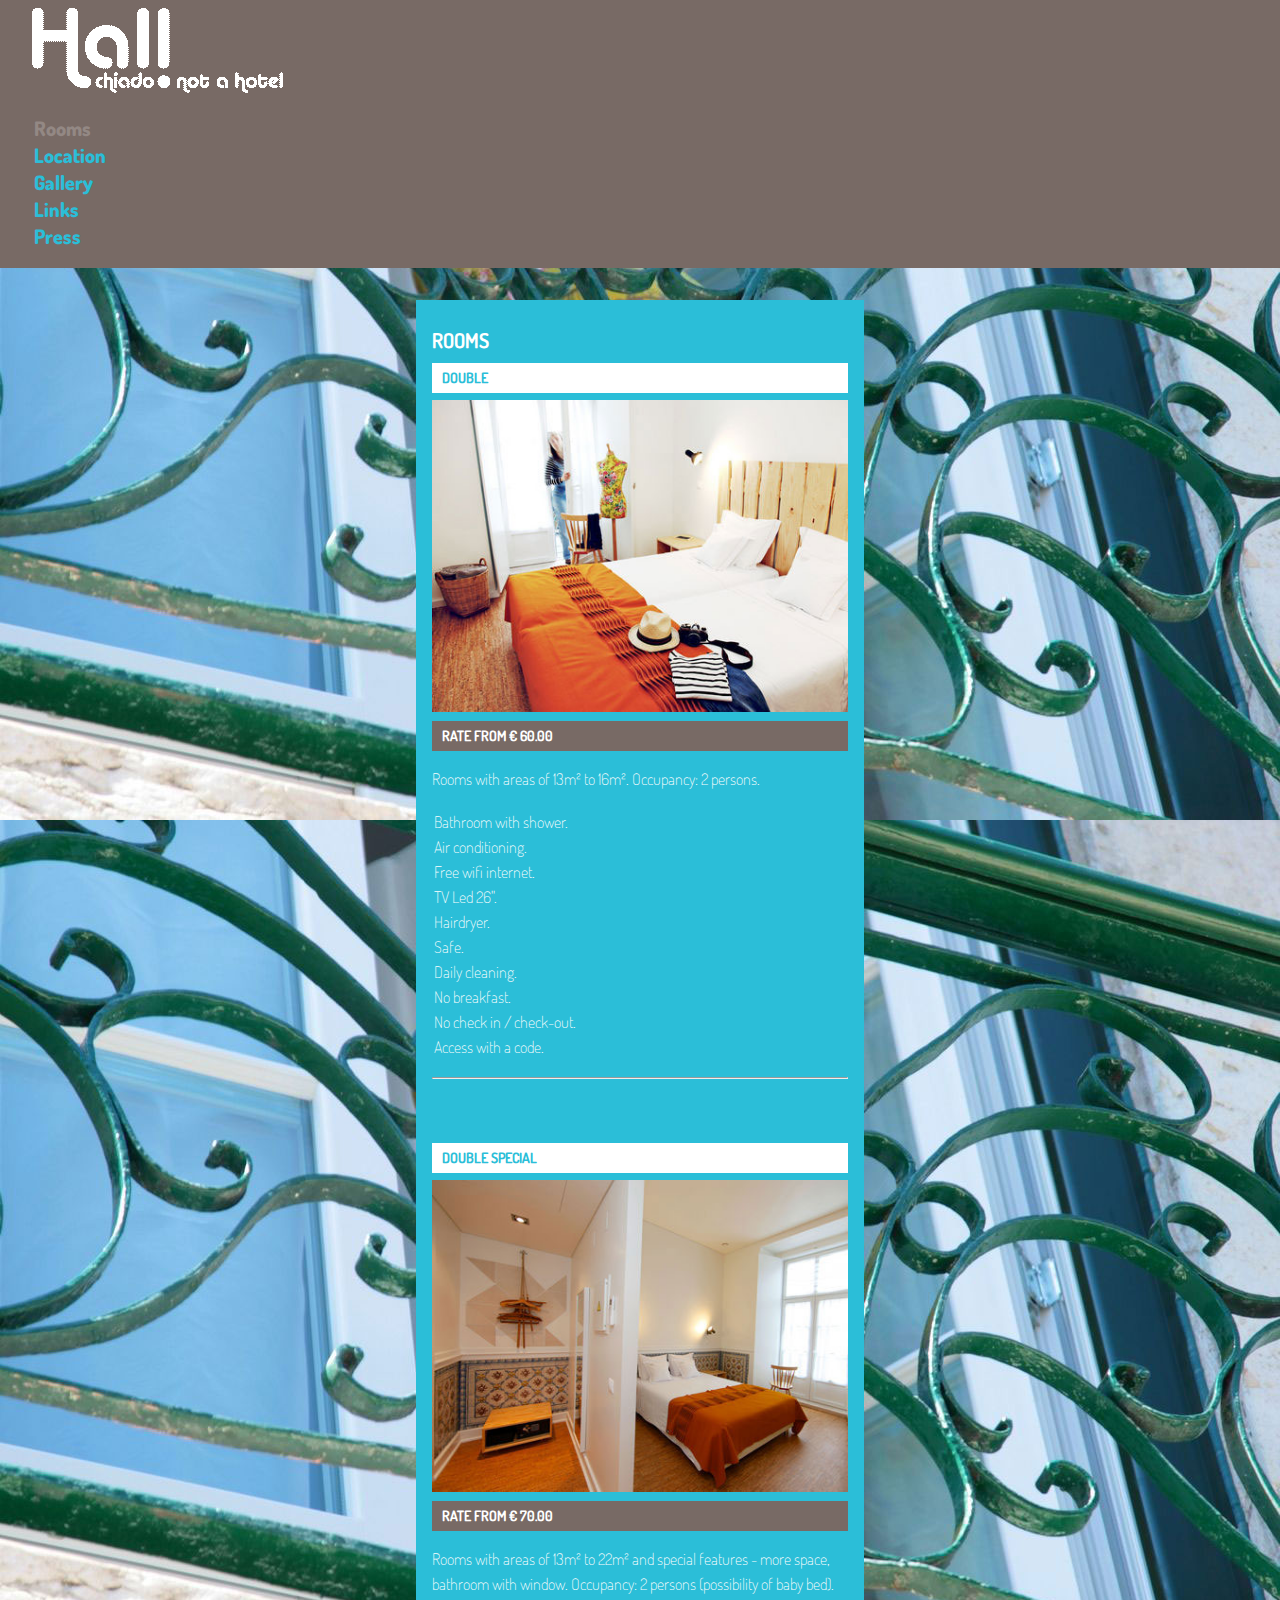
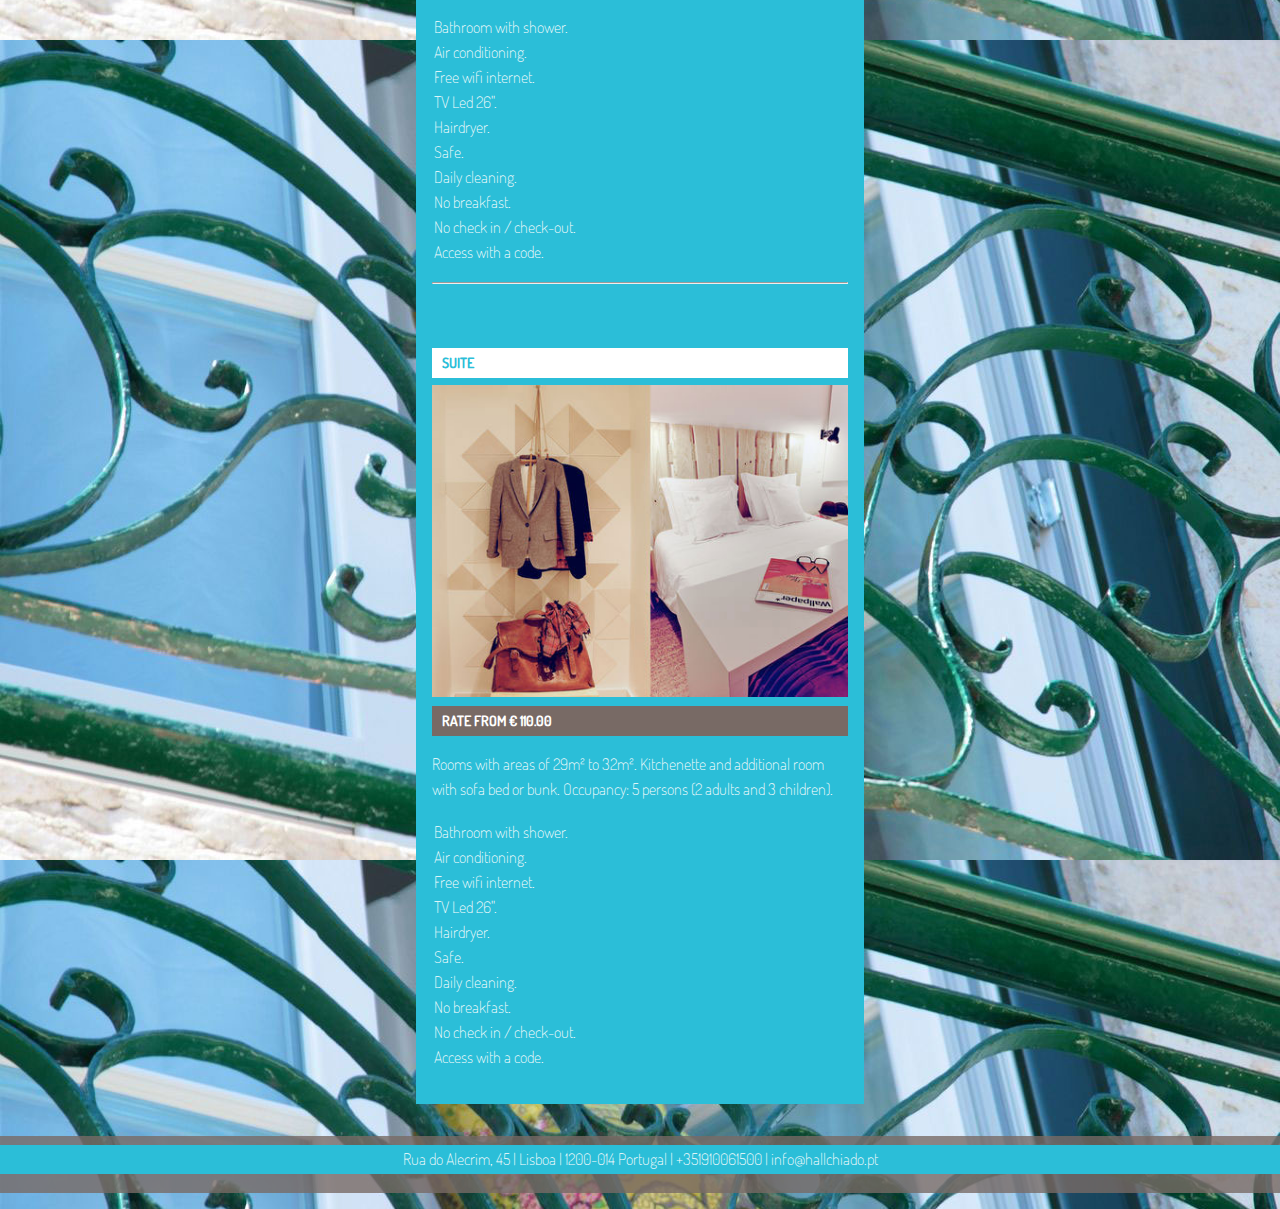
<file: hall-hotel-Cato/hall-hotel/index.html>
<!DOCTYPE html>
<html>
    <head>
        <link rel="stylesheet" href="style/normalize.css">
        <link rel="stylesheet" href="style/style.css">
        <meta charset="UTF-8">
        <title>Hall-Hotel</title>
    </head>
    <body>
        <header>
            <img src="img/logo.gif" alt="Hall-Hotel Logo">
            <nav>
                <ul id="navigation">
                    <li><a id="Rooms" href="">Rooms</a></li>
                    <li><a href="">Location</a></li>
                    <li><a href="">Gallery</a></li>
                    <li><a href="">Links</a></li>
                    <li><a href="">Press</a></li>
                </ul>
            </nav>
        </header>
        <main>
            <h1>ROOMS</h1>
            <section>
               
                <h2>DOUBLE</h2>
                <img src="img/double.jpg" alt="Double room">
                <h3>RATE FROM € 60.00 </h3>
                <p>Rooms with areas of 13m&sup2; to 16m&sup2;. Occupancy: 2 persons.</p>
                <ul>
                    <li>Bathroom with shower.</li>
                    <li>Air conditioning.</li>
                    <li>Free wifi internet.</li>
                    <li>TV Led 26''.</li>
                    <li>Hairdryer.</li>
                    <li>Safe.</li>
                    <li>Daily cleaning.</li>
                    <li>No breakfast.</li>
                    <li>No check in / check-out.</li>
                    <li>Access with a code.</li>
                </ul>
                <hr>
            </section>

            <section>
                <h2>DOUBLE SPECIAL</h2>
                <img src="img/double-special.jpg" alt="double-special room">
                <h3>RATE FROM € 70.00 </h3>
                <p>Rooms with areas of 13m&sup2; to 22m&sup2; and special features - more space, bathroom with window. Occupancy: 2 persons (possibility of baby bed).</p>
                <ul>
                    <li>Bathroom with shower.</li>
                    <li>Air conditioning.</li>
                    <li>Free wifi internet.</li>
                    <li>TV Led 26''.</li>
                    <li>Hairdryer.</li>
                    <li>Safe.</li>
                    <li>Daily cleaning.</li>
                    <li>No breakfast.</li>
                    <li>No check in / check-out.</li>
                    <li>Access with a code.</li>
                </ul>
                <hr>
            </section>

            <section>
                <h2>SUITE</h2>
                <img src="img/suite.jpg" alt="Suite">
                <h3>RATE FROM € 110.00 </h3>
                <p>Rooms with areas of 29m&sup2; to 32m&sup2;. Kitchenette and additional room with sofa bed or bunk. Occupancy: 5 persons (2 adults and 3 children).</p>
                <ul>
                    <li>Bathroom with shower.</li>
                    <li>Air conditioning.</li>
                    <li>Free wifi internet.</li>
                    <li>TV Led 26''.</li>
                    <li>Hairdryer.</li>
                    <li>Safe.</li>
                    <li>Daily cleaning.</li>
                    <li>No breakfast.</li>
                    <li>No check in / check-out.</li>
                    <li>Access with a code.</li>
                </ul>
            </section>    
        </main>
        <footer>
            <p id="adresse">Rua do Alecrim, 45 | Lisboa | 1200-014 Portugal | +351910061500 |  info@hallchiado.pt</p>
        </footer>
    </body>
</html>
</file>
<file: hall-hotel-Cato/hall-hotel/style/style.css>
@font-face {
    font-family:Dosis-Extralight;
    src: url(../fonts/Dosis/static/Dosis-ExtraLight.ttf);
}
@font-face {
    font-family:Dosis-Medium;
    src: url(../fonts/Dosis/static/Dosis-Medium.ttf);
}
@font-face {
    font-family:Dosis-Extrabold;
    src: url(../fonts/Dosis/static/Dosis-ExtraBold.ttf);
}

*{box-sizing: border-box;}

img {max-width: 100%;}
body {
    background-image: url(../img/background.jpg);
    color: white;
    margin: auto;
    font-family: Dosis-Extralight, Arial, Helvetica, sans-serif;
}
header {
    background-color: #786a65;
    padding-left: 2rem;
    padding-left: 2rem;
    padding-top: 0.5rem;
    padding-bottom: 0.5rem;
}
main {
    background-color: #2bbed8;
    font-size: 1rem;
    width: 90%;
    margin: auto;
    margin-top: 2rem;
    margin-bottom: 2rem;
    max-width: 28rem;
    min-width: 21.875rem;
    padding: 1rem;
    line-height:1.25rem;
}
footer {
    background-color: rgba(120, 106, 101, 0.8) ;
    padding-bottom: 3px;
    padding-top: 1px;
    font-family:Dosis-Extralight;
    margin-bottom: 1rem;
}
h1 {
    font-family:Dosis-Medium;
    font-size: 1.25rem;
}
h2 {
    font-family:Dosis-Medium;
    color: #2bbed8;
    background-color: white;
    padding: 5px;
    font-size: 0.875rem;
    margin-bottom: 7px;
    text-indent: 0.3rem;
}
h3 {
    font-family:Dosis-Medium;
    background-color: #786a65;
    padding: 5px;
    font-size: 0.875rem;
    margin-top: 5px;
    text-indent: 0.3rem;
}
#adresse {
    background-color: #2bbed8;
    margin-top: 0.5rem;
    margin-bottom: 1rem;
    padding: 2px;
    text-align: center;
}
#navigation {
    margin-bottom: 0.5rem;
}
#Rooms {
    color: #938884;
}
a{
    color: #2bbed8;
    text-decoration: none;
    font-family: Dosis-Extrabold;
    font-size: 1.25rem;
}
ul {
    list-style-type: none;
    line-height: 1.5625rem;
    padding: 0.1rem;
}
p{
    font-size: 1rem;
    line-height: 1.5625rem;
}
hr {
    margin-bottom: 4rem;
}
</file>
